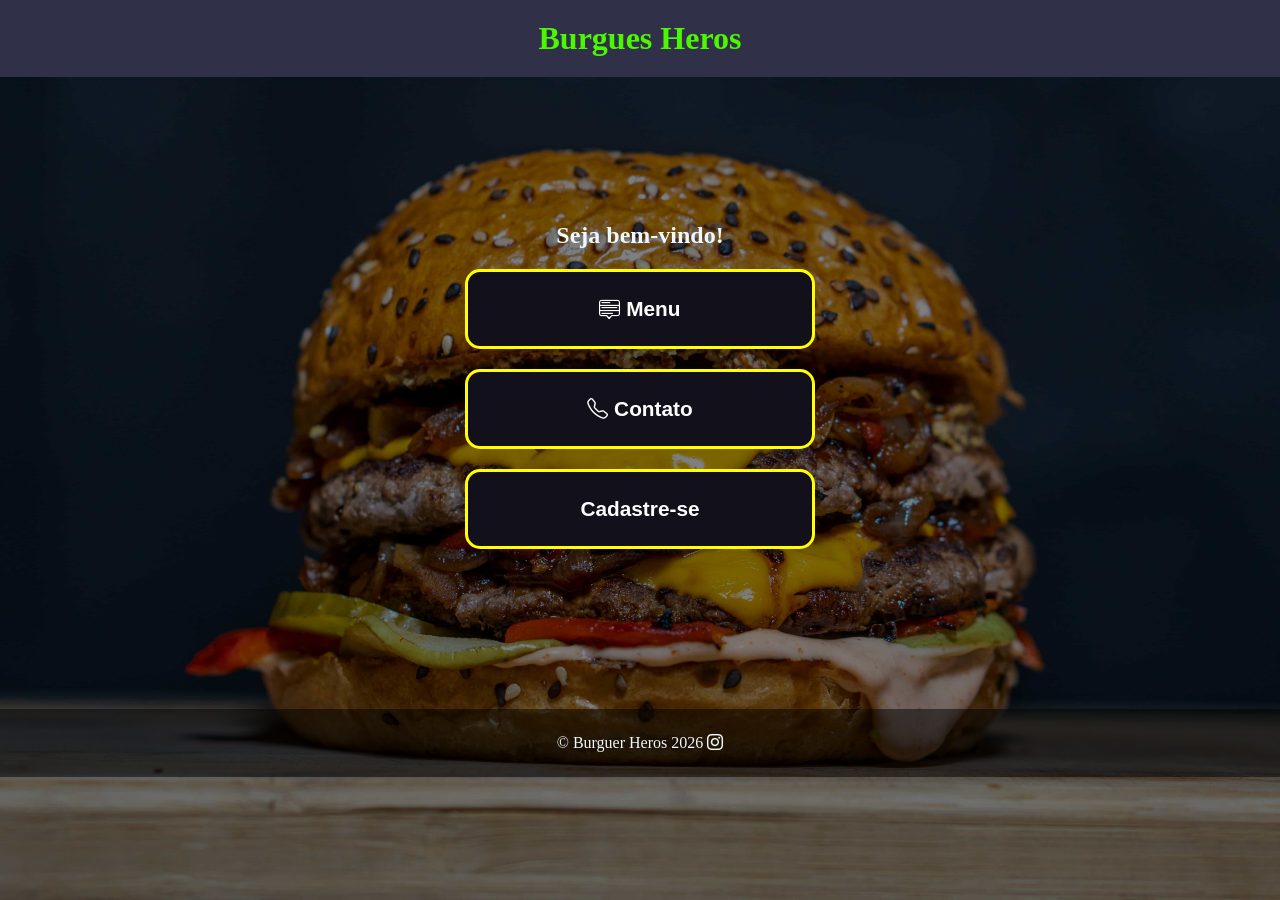
<file: burguer-heros-main/hamburgueria-main/aula03/index.html>
<!DOCTYPE html>
<html lang="pt-br">
<head>
    <meta charset="UTF-8">
    <meta name="viewport" content="width=device-width, initial-scale=1.0">
    <link rel="stylesheet" href="https://cdn.jsdelivr.net/npm/bootstrap-icons@1.11.3/font/bootstrap-icons.min.css">
    <link rel="stylesheet" href="./CSS/style.css">
    <title>Burguer Heroes</title>
</head>
<body>
   <header>
    <h1>Burgues Heros</h1>
   </header>

   

   <main>
    <section>
        <h2>Seja bem-vindo!</h2>
        <a href="menu.html">
            <i class="bi bi-menu-up"></i> Menu
        </a>

        <a href="whats.html">
            <i class="bi bi-telephone"></i> Contato
        </a>

        <a href="login.html">
            <i></i> Cadastre-se
        </a>
        
    </section>
   </main>

   <footer>
    <p>
        &copy; Burguer Heros 2026 
        <i class="bi bi-instagram"></i>
    </p>
   </footer>
</body>
</html>
</file>
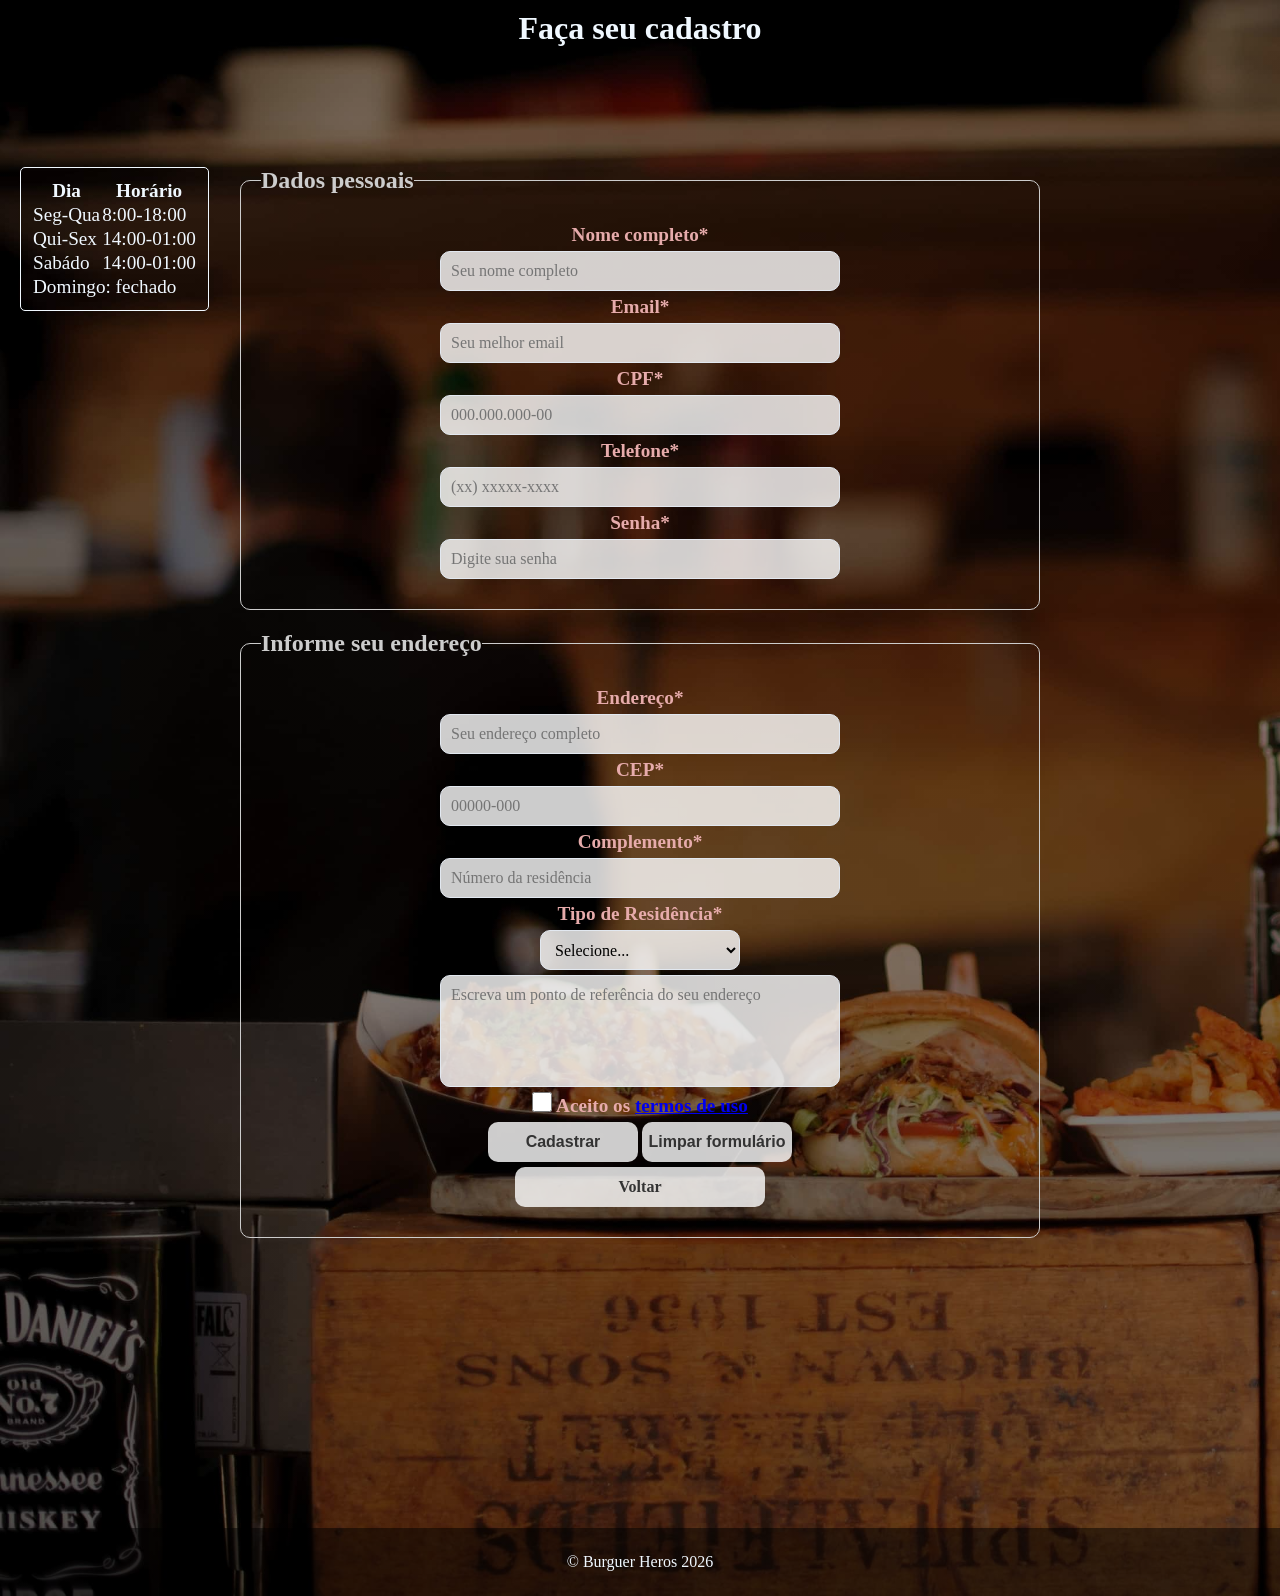
<file: burguer-heros-main/hamburgueria-main/aula03/login.html>
<!DOCTYPE html>
<html lang="pt-br">

<head>
    <meta charset="UTF-8">
    <meta name="viewport" content="width=device-width, initial-scale=1.0">
    <link rel="stylesheet" href="./CSS/style2.css">
    <title>Login</title>
</head>

<body>
    <header>
        <h1>Faça seu cadastro</h1>
    </header>

    <main>

        <table class="tb">
            <thead>
                <tr>
                    <th scope="col">Dia</th>
                    <th scope="col">Horário</th>
                </tr>
            </thead>

            <tbody>
                <tr>
                    <td>Seg-Qua</td>
                    <td>8:00-18:00</td>
                </tr>
                <tr>
                    <td>Qui-Sex</td>
                    <td>14:00-01:00</td>
                </tr>
                <tr>
                    <td>Sabádo</td>
                    <td>14:00-01:00</td>
                </tr>
            </tbody>
            <tfoot>
                <tr>
                    <td colspan="2">Domingo: fechado</td>
                </tr>
            </tfoot>


        </table>

        <form action="index.html" method="get">
            <fieldset>
                <legend>Dados pessoais</legend>
                <div class="campos">
                    <label for="name">Nome completo*</label>
                    <input type="text" name="name" id="name" required placeholder="Seu nome completo" minlength="3">

                    <label for="email">Email*</label>
                    <input type="email" name="email" id="email" required placeholder="Seu melhor email">

                    <label for="cpf">CPF*</label>
                    <input type="text" name="cpf" id="cpf" required placeholder="000.000.000-00" maxlength="14"
                        pattern="\d{3}\.\d{3}\.\d{3}-\d{2}">

                    <label for="telefone">Telefone*</label>
                    <input type="tel" name="telefone" id="telefone" required placeholder="(xx) xxxxx-xxxx"
                        maxlength="15" pattern="\(\d{2}\)\d{5}-\d{4}">

                    <label for="senha">Senha*</label>
                    <input type="password" name="senha" id="senha" placeholder="Digite sua senha" required
                        minlength="6">
                </div>
            </fieldset>

            <fieldset>
                <legend>Informe seu endereço</legend>
                <div class="campos">
                    <label for="endereco">Endereço*</label>
                    <input type="text" name="endereco" id="endereco" required placeholder="Seu endereço completo">

                    <label for="Cep">CEP*</label>
                    <input type="text" name="Cep" id="Cep" required placeholder="00000-000" maxlength="9"
                        pattern="\d{5}-\d{3}">

                    <label for="complemento">Complemento*</label>
                    <input type="number" name="complemento" id="complemento" placeholder="Número da residência"
                        required>

                    <label for="tipo_residencia">Tipo de Residência*</label>
                    <select class="selecione" name="tipo_residencia" id="tipo_residencia" required>
                        <option value="">Selecione...</option>
                        <option value="casa">Casa</option>
                        <option value="apartamento">Apartamento</option>
                    </select>

                    <textarea id="mensagem" name="mensagem" rows="5" minlength="15" required
                        placeholder="Escreva um ponto de referência do seu endereço"></textarea>

                    <div>
                        <input type="checkbox" id="termos" name="termos" required>
                        <label for="termos" class="check">
                            Aceito os
                            <a href="termos.html">termos de uso</a>
                        </label>
                    </div>

                    <div>
                        <button class="btn" type="submit">Cadastrar</button>
                        <button class="btn" type="reset">Limpar formulário</button>
                    </div>
                    <div class="back">
                        <a href="index.html">Voltar</a>
                    </div>
                </div>
            </fieldset>
        </form>
    </main>

    <footer>
        <p>&copy; Burguer Heros 2026</p>
    </footer>
</body>

</html>
</file>
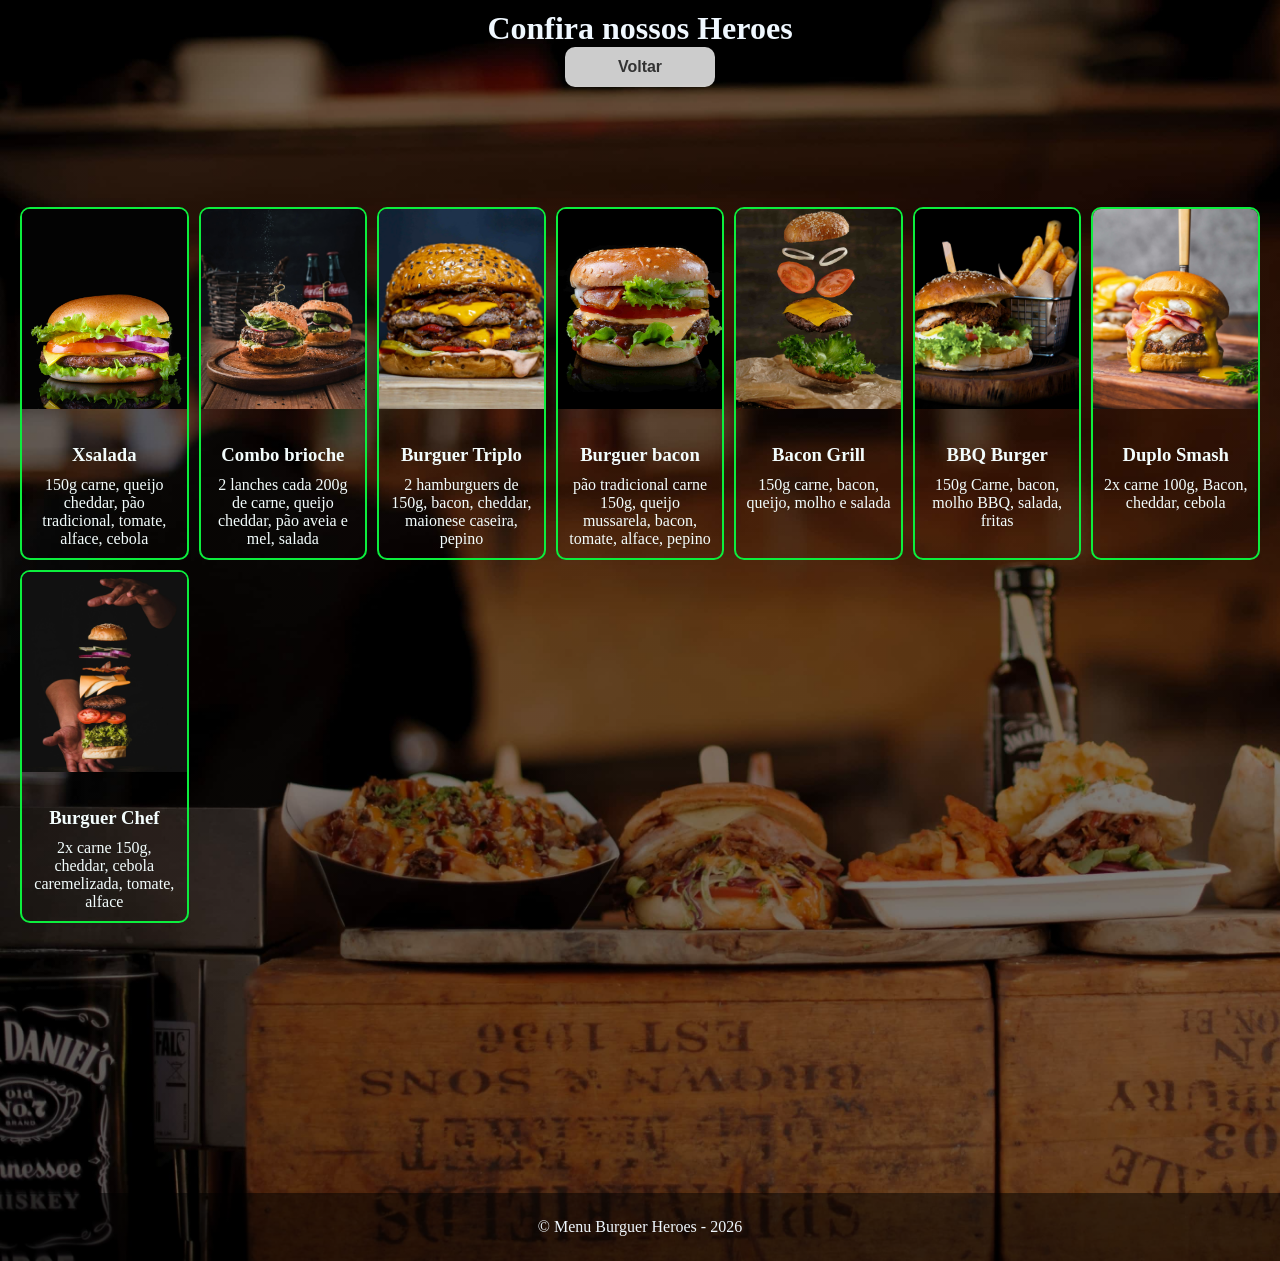
<file: burguer-heros-main/hamburgueria-main/aula03/menu.html>
<!doctype html>
<html lang="pt-br">
  <head>
    <meta charset="UTF-8" />
    <meta name="viewport" content="width=device-width, initial-scale=1.0" />
    <link rel="stylesheet" href="./CSS/style2.css" />
    <title>Menu Heros</title>
  </head>
  <body>
    <header>
      <h1>Confira nossos Heroes</h1>
      <button class="btn" type="reset">
        <a href="index.html">Voltar</a>
      </button>
    </header>

    <main>
      <section class="galeria">
        <figure>
          <img
            src="./img/hamburguer1.jpg"
            alt="Imagem de um hamburguer"
            loading="lazy"
          />
          <figcaption>
            <h3>Xsalada</h3>
            <p>
              150g carne, queijo cheddar, pão tradicional, tomate, alface,
              cebola
            </p>
          </figcaption>
        </figure>

        <figure>
          <img
            src="./img/hamburguer2.jpg"
            alt="Imagem de um hamburguer"
            loading="lazy"
          />
          <figcaption>
            <h3>Combo brioche</h3>
            <p>
              2 lanches cada 200g de carne, queijo cheddar, pão aveia e mel,
              salada
            </p>
          </figcaption>
        </figure>

        <figure>
          <img
            src="./img/hamburguer3.jpg"
            alt="Imagem de um hamburguer"
            loading="lazy"
          />
          <figcaption>
            <h3>Burguer Triplo</h3>
            <p>
              2 hamburguers de 150g, bacon, cheddar, maionese caseira, pepino
            </p>
          </figcaption>
        </figure>

        <figure>
          <img
            src="./img/hamburguer4.jpg"
            alt="Imagem de um hamburguer"
            loading="lazy"
          />
          <figcaption>
            <h3>Burguer bacon</h3>
            <p>
              pão tradicional carne 150g, queijo mussarela, bacon, tomate,
              alface, pepino
            </p>
          </figcaption>
        </figure>

        <figure>
          <img
            src="./img/hamburguer5.jpg"
            alt="Imagem de um hamburguer"
            loading="lazy"
          />
          <figcaption>
            <h3>Bacon Grill</h3>
            <p>150g carne, bacon, queijo, molho e salada</p>
          </figcaption>
        </figure>

        <figure>
          <img
            src="./img/hamburguer6.jpg"
            alt="Imagem de um hamburguer"
            loading="lazy"
          />
          <figcaption>
            <h3>BBQ Burger</h3>
            <p>150g Carne, bacon, molho BBQ, salada, fritas</p>
          </figcaption>
        </figure>

        <figure>
          <img
            src="./img/hamburguer7.jpg"
            alt="Imagem de um hamburguer"
            loading="lazy"
          />
          <figcaption>
            <h3>Duplo Smash</h3>
            <p>2x carne 100g, Bacon, cheddar, cebola</p>
          </figcaption>
        </figure>

        <figure>
          <img
            src="./img/perfil1.jpg"
            alt="Imagem de um perfil"
            loading="lazy"
          />
          <figcaption>
            <h3>Burguer Chef</h3>
            <p>2x carne 150g, cheddar, cebola caremelizada, tomate, alface</p>
          </figcaption>
        </figure>
      </section>
    </main>

    <footer>
      <p>&copy; Menu Burguer Heroes - 2026</p>
    </footer>
  </body>
</html>

<!--
             <a href="reserva.html">
                 <img src="./img/perfil1.jpg" alt="">
                <h3>Burguer Cheff</h3>
                <figcaption>2x carne 150g, cheddar, cebola caremelizada, tomate, alface </figcaption>
            </a>
            </figure> -->
</file>
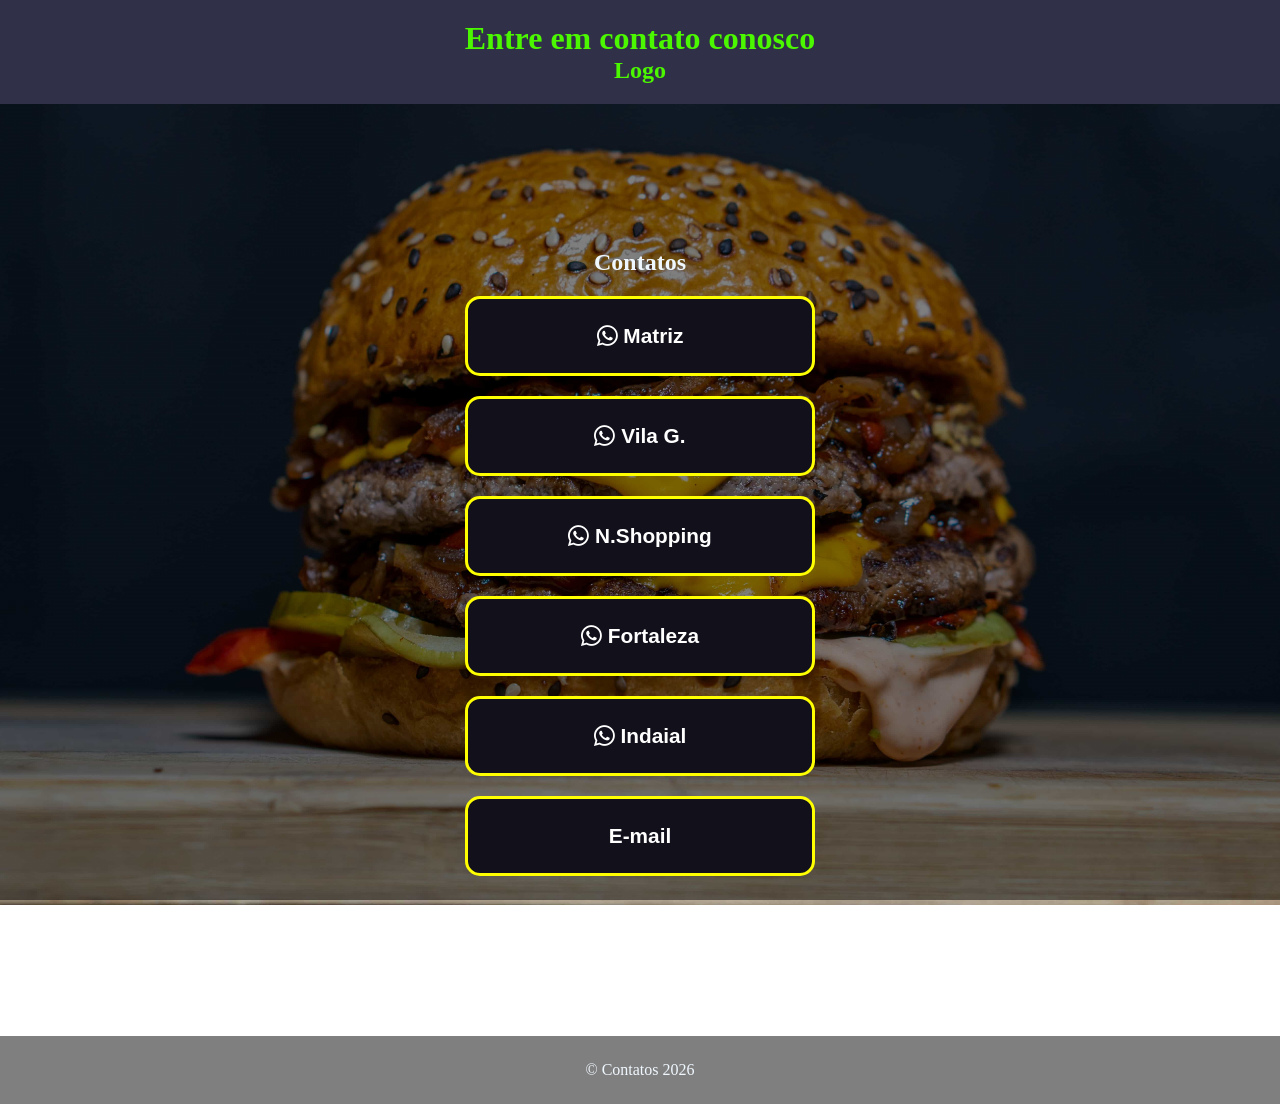
<file: burguer-heros-main/hamburgueria-main/aula03/whats.html>
<!doctype html>
<html lang="pt-br">
  <head>
    <meta charset="UTF-8" />
    <meta name="viewport" content="width=device-width, initial-scale=1.0" />
    <link rel="stylesheet" href="./CSS/style.css" />
    <link
      rel="stylesheet"
      href="https://cdn.jsdelivr.net/npm/bootstrap-icons@1.11.3/font/bootstrap-icons.min.css"
    />
    <title>Document</title>
  </head>
  <body>
    <header>
      <h1>Entre em contato conosco</h1>
      <h2>Logo</h2>
    </header>

    <main>
      <section>
        <h2>Contatos</h2>

        <a href="tel:https://w.app/burguerheroes">
          <i class="bi bi-whatsapp"></i> Matriz
        </a>
        <a href="tel:https://w.app/burguerheroes">
          <i class="bi bi-whatsapp"></i> Vila G.
        </a>
        <a href="tel:https://w.app/burguerheroes">
          <i class="bi bi-whatsapp"></i> N.Shopping
        </a>
        <a href="tel:https://w.app/burguerheroes">
          <i class="bi bi-whatsapp"></i> Fortaleza
        </a>
        <a href="tel:https://w.app/burguerheroes">
          <i class="bi bi-whatsapp"></i> Indaial
        </a>

        <a href="mailto:voce@email.com">E-mail</a>
      </section>
    </main>

    <footer>
      <p>&copy; Contatos 2026</p>
    </footer>
  </body>
</html>
</file>
<file: burguer-heros-main/hamburgueria-main/aula03/CSS/style.css>
*{
    margin: 0;
    padding: 0;
    box-sizing: border-box;
}
body{
    background: linear-gradient(rgba(0,0,0,0.5), rgba(0,0,0,0.5)),
     url(../img/hamburguer3.jpg);
    background-position: center;
    background-size: cover;
    background-repeat: no-repeat;
    min-height: 100vh;
    background-attachment: fixed; /* Mantém o fundo parado ao rolar */
    min-height: 100vh; 
    display: flex;
    flex-direction: column;
}

header{
    text-align: center;
    color: rgb(75, 248, 0);
    margin: 0  0 20px;
    padding: 20px;
    background: rgb(48, 48, 72) ;
}



main{
    max-width: 800px;
    color: aliceblue;
    margin: auto;
    margin: 9% auto 0;
    text-align: center;
}

section{
    display: flex;
    flex-direction: column;
    justify-content: center;
    align-items: center;
    gap: 20px;
    padding: 10px;
    margin: auto;
    
}

a{
    font-family:'Lucida Sans', 'Lucida Sans Regular', 'Lucida Grande', 'Lucida Sans Unicode', Geneva, Verdana, sans-serif;
    padding: 25px;
    color: #fff;
    font-weight: 600;
    text-decoration: none;
    background: rgb(18, 16, 27);
    width: 350px;
    font-size: 1.3rem;
    border-radius: 15px;
    border: 3px solid yellow;
}

a:hover{
    background: rgb(49, 48, 53);
}

img{
    width: 150px;
    height: 150px;
}


footer{
    background: rgba(0, 0, 0, 0.5); 
    color: aliceblue;
    padding: 25px;
    margin-top: 150px; 
    text-align: center;
}
</file>
<file: burguer-heros-main/hamburgueria-main/aula03/CSS/style2.css>
*{
    margin: 0;
    padding: 0;
    box-sizing: border-box;
}

body{
    background:linear-gradient(rgba(0,0,0,0.5), rgba(0,0,0,0.5)), 
        url(../img/perfil2.jpg);
    background-repeat: no-repeat;
    background-size: cover;
}

img{
    width: 150px;
    height: 150px;
}

header{
    margin-top: 10px;
    color:aliceblue;
    text-align: center;
}

main{
    padding: 20px;
    margin: auto;
    margin-top: 100px;
}


.galeria{
    display: grid;
    grid-template-columns: repeat(auto-fill, minmax(150px, 1fr));
    gap: 10px;
    
}

.galeria figure {
  overflow: hidden;
  border-radius: 10px;
  border: 2px solid #0cee3d;
  
}
.galeria figure img {
  width: 100%; height: 200px;
  object-fit: cover; display: block;
  transition: transform .3s, opacity .3s;
}
.galeria figure:hover img {
  transform: scale(1.06); opacity: .82;
}

figure h3 ,figcaption{
    text-align: center;
    padding: 10px;
    color: rgb(243, 253, 253);
}

figcaption{
    margin-top: 15px;
}

figure:hover{
    cursor: pointer;
}

.galeria a {
  text-decoration: none;
  color: inherit;
  display: block;
}

footer{
    background: rgba(0, 0, 0, 0.5); 
    color: aliceblue;
    padding: 25px;
    margin-top: 250px; 
    text-align: center;
}

/* pagina de cadastro / Login */

form{
    margin: auto;
    width: 800px;
}

.campos{
    display: flex;
    flex-direction: column;
    justify-content: center;
    align-items: center;
    gap: 5px;
    padding: 10px;
}

.campos label{
    font-size: 1.2rem;
    font-weight: bold;
    color: #e6abab;
    
}

.campos input{
    width: 400px;
    height: 40px;
    padding: 10px;
    border-radius: 10px;
    background: rgba(255, 255, 255, 0.8);

}

fieldset{
    margin-bottom: 20px;
    border: 1px solid #ccc;
    border-radius: 10px;
    padding: 20px;
}
legend{
    font-size: 1.5rem;
    font-weight: bold;
    color: #ccc;
}

.selecione{
    width: 200px;
    height: 40px;
    padding: 10px;
    border-radius: 10px;
    background: rgba(255, 255, 255, 0.8);
}

.selecione option{
    padding: 10px;
    background: rgba(255, 255, 255, 0.8);
}

.btn{
    width: 150px;
    height: 40px;
    border-radius: 10px;
    background: rgba(255, 255, 255, 0.8);
    border: none;
    font-size: 1rem;
    font-weight: bold;
    color: #333;
    cursor: pointer;
    transition: background-color .3s, color .3s;
    
}

.btn:hover{
    background-color: #333;
    color: #fff;
}

.btn a{
    text-decoration: none;
    color: inherit;
}


.back {
    width: 250px;
    height: 40px;
    border-radius: 10px;
    display: flex;
    justify-content: center;
    align-items: center;
    cursor: pointer;
    background: rgba(255, 255, 255, 0.8);
    
}

.back a{
    color: #333;
    font-size: 1rem;
    font-weight: bold;
    text-decoration: none;
}

.back:hover{
    background-color: #333;
    transition: 0.3s;
}

.back a:hover{
    color: #fff;
}


#mensagem{
    width: 400px;
    padding: 10px;
    border-radius: 10px;
    background: rgba(255, 255, 255, 0.8);
    resize: none;
}

.tb{
    color: aliceblue;
    font-size: 1.2rem;
    border: 1px solid aliceblue;
    padding: 10px;
    border-radius: 5px;
   
}

table{
    margin-left: auto;
    margin-right: 20px;
    position: fixed;
}

table tr:hover{
    cursor: pointer;
    background: lightgrey;
}



input[type="checkbox"] {
    width: 20px !important; 
    height: 20px !important;
    cursor: pointer;
}

input, select, textarea {
    width: 100%;
    padding: 10px 14px;
    border: 1px solid #e2e8f0;
    border-radius: 8px;
    font-size: 1rem;
    font-family: inherit;
    transition: border-color .2s, box-shadow .2s;
  }
  input:focus, select:focus, textarea:focus {
    outline: none;
    border-color: #90fa05;
    box-shadow: 0 0 0 3px rgba(33, 68, 4, 0.555);
  }
</file>
